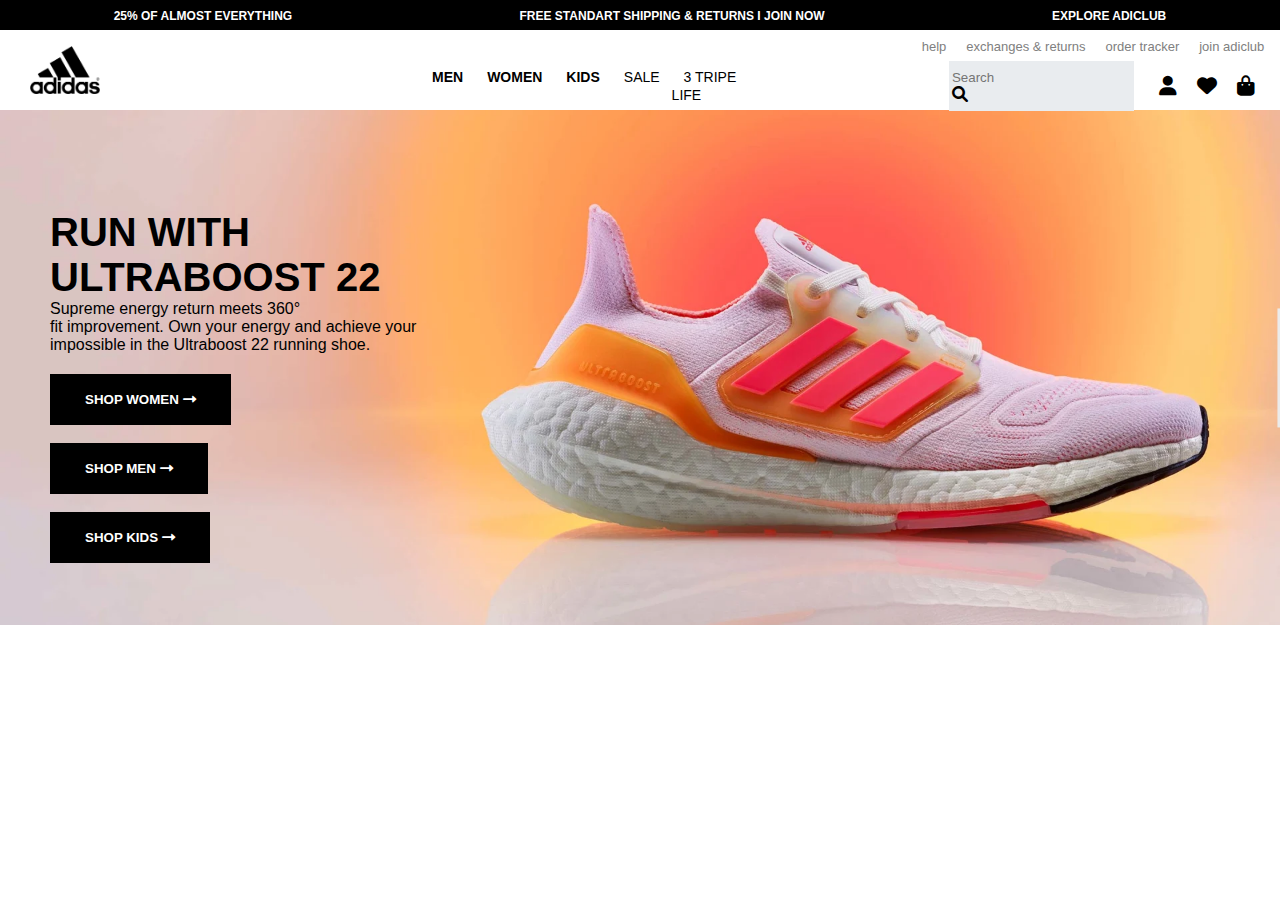
<file: HOMEWORK/index.html>
<!DOCTYPE html>
<html lang="en">
<head>
    <meta charset="UTF-8">
    <meta http-equiv="X-UA-Compatible" content="IE=edge">
    <meta name="viewport" content="width=device-width, initial-scale=1.0">
    <title>Adidas Official Website I adidas US</title>
    <link rel="stylesheet" href="./style.css">
    <link rel="stylesheet" href="https://cdnjs.cloudflare.com/ajax/libs/font-awesome/6.0.0/css/all.min.css" integrity="sha512-9usAa10IRO0HhonpyAIVpjrylPvoDwiPUiKdWk5t3PyolY1cOd4DSE0Ga+ri4AuTroPR5aQvXU9xC6qOPnzFeg==" crossorigin="anonymous" referrerpolicy="no-referrer" />
</head>
<body>
    
<nav>

<div class="up_nav">
    <li><a href="#">25% OF ALMOST EVERYTHING</a></li>
    <li><a href="#">FREE STANDART SHIPPING & RETURNS I JOIN NOW </a></li>
    <li><a href="#">EXPLORE ADICLUB</a></li>
</div>

<div class="down_nav">
    <img src="./Adidas_Logo.svg.png" alt="Adidas_Logo" width="70px">

    <div class="big_big_container">
        <div class="mini_a_container">

            <li><a href="#">help</a></li>
            <li><a href="#">exchanges & returns</a></li>
            <li><a href="#">order tracker</a></li>
            <li><a href="#">join adiclub</a></li>
    
        </div>
    
        <div class="big_container">
            <ul>
                <li><a href="#"><strong>MEN</strong></a></li>
                <li><a href="#"><strong>WOMEN</strong></a></li>
                <li><a href="#"><strong>KIDS</strong></a></li>
                <li><a href="#">SALE</a></li>
                <li><a href="#">3 TRIPE LIFE</a></li>
            </ul>
        
            <div class="nav_input_container">
                <div class="div">
                    <input type="search" placeholder="Search">
                    <i class="fa-solid fa-magnifying-glass"></i>
                </div>

            </div>

            <div class="qq11">
                <i class="fa-solid fa-user"></i>
            <i class="fa-solid fa-heart"></i>
            <i class="fa-solid fa-bag-shopping"></i>
            </div>

        </div>
    </div>

</div>

</nav>

<main>

    <div class="main_big">

        <div class="main">
            <h1>RUN WITH <br> ULTRABOOST 22</h1>
    
        <span>Supreme energy return meets 360° <br> fit improvement. Own your energy and achieve your <br> impossible in the Ultraboost 22 running shoe.</span>
    
        
        </div>
    
        <div class="btns">
            <button>SHOP WOMEN    <i class="fa-solid fa-right-long"></i></button>
    
    <br>
    <br>
    
        <button>SHOP MEN     <i class="fa-solid fa-right-long"></i></button>
    
    <br>
    <br>
    
        <button>SHOP KIDS <i class="fa-solid fa-right-long"></i></button>
    
    <br>
    <br>
    </div>
    
    
    

    </div>

    <div class="main_mini">
        <div class="FEADBACK"><span>FEEDBACK</span></div>
    </div>

</main>

</body>
</html>
</file>
<file: HOMEWORK/style.css>
*{
    margin: 0;
    padding: 0;
    box-sizing: border-box;
    font-family: sans-serif;
}

body{
    background-color: #ffffff;
    width: 100%;
    height: 100vh;
}

.up_nav{
    width: 100%;
    height: 30px;
    background-color: #000000;
    display: flex;
    justify-content: space-around;
    align-items: center;
}

li{
    list-style-type: none;
}

a{
    text-decoration: none;
}

.up_nav>li>a{
    color: #ffffff;
    font-size: 12px;
    font-weight: 600;
}

.down_nav{
    width: 100%;
    height: 80px;
    display: flex;
    align-items: center;
}

img{
    margin-left: 30px;
}

.down_nav ul{
    display: flex;
    margin-left: 320px;
}

.down_nav ul li a{
    color: black; 
    margin: 0px 12px; 
    font-size: 14px;    
}

.down_nav ul li a:hover{
    border-bottom: 2px solid black;
}

.big_big_container{
    height: 100%;
    width: 100%;
}

.big_container{
    width: 100%;
    height: 60%;
    display: flex;
    align-items: center;
}

.mini_a_container{
    justify-content: center;
    margin-left: 757px;
    width: 40%;
    height: 40%;
    display: flex;
    align-items: center;
}

.mini_a_container li a{
    color: gray;
    margin: 0px 10px;
    font-size: 13px;
}


.nav_input_container{
    display: flex;
    margin-left: 200px;
}

.nav_input_container>.div{
    background-color: #e9ecef;
    padding: 7px 3px;
    transition: 0.5s;
}

.nav_input_container>.div:hover{
    border: 1px solid black;
}

.nav_input_container>.div>input{
    border: none;
    background-color: transparent;
}

.nav_input_container>.div>input:focus{
    outline: none;
}

.qq11{
    display: flex;
    font-size: 20px;
    margin: 0 15px;
}

.qq11>i{
    margin: 0px 10px;
}


main{
    width: 100%;
    height: 515px;
    background-image: url(./running-ss22-ultraboost-educate-catlp-masthead-large-2-d_tcm221-860848.webp);
    background-repeat: no-repeat;
    background-size: cover;
    display: flex;
}

h1{
    margin-top: 100px;
    font-size: 40px;
    font-weight: 700;
}

.main{
    margin-left: 50px;
    margin-top: 100px;
}

.btns{
    margin-left: 50px;
    margin-top: 20px;
}

button{
    background-color: black;
    color: white;
    border: none;
    padding: 18px 35px;
    font-weight: 600;
    cursor: pointer;
}

button:hover{
    color: gray;
}

.main_big{
    width: 50%;
}

.main_mini{
    width: 50%;
    display: flex;
    align-items: center;
}

.main_mini>.FEADBACK{
    cursor: pointer;
    margin-left: 597px;
    transform: rotate(-90deg);
    padding: 10px 15px;
    background-color: #ebebeb;
}

.main_mini>.FEADBACK>span{
    color: gray;
    font-weight: 800;
}
</file>
